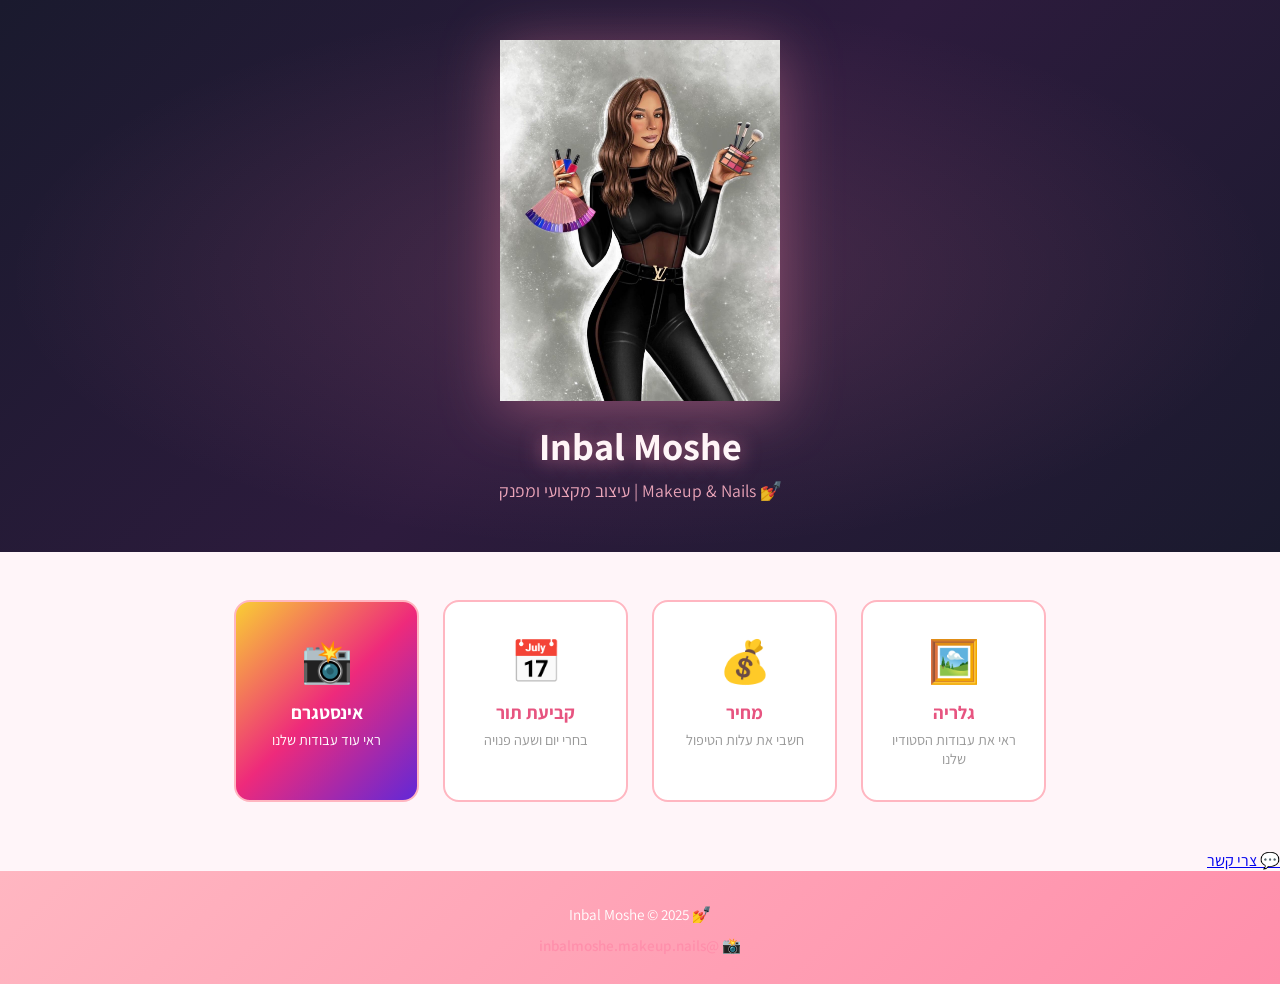
<file: index.html>
<!DOCTYPE html>
<html lang="he" dir="rtl">
<head>
  <meta charset="UTF-8">
  <meta name="viewport" content="width=device-width, initial-scale=1.0">
  <title>Inbal Moshe | Makeup & Nails</title>
  <link rel="stylesheet" href="style.css">
  <link href="https://fonts.googleapis.com/css2?family=Assistant:wght@400;600;700&display=swap" rel="stylesheet">
</head>
<body>

  <header class="home-header">
    <div class="header-content">
      <img src="logo.jpg" alt="Inbal Moshe" class="home-logo-img">
      <h1>Inbal Moshe</h1>
      <p>💅 Makeup & Nails | עיצוב מקצועי ומפנק</p>
    </div>
  </header>

  <main class="home-main">
    <div class="home-cards">
      <a href="portfolio.html" class="home-card">
        <div class="home-card-icon">🖼️</div>
        <h3>גלריה</h3>
        <p>ראי את עבודות הסטודיו שלנו</p>
      </a>
      <a href="price.html" class="home-card">
        <div class="home-card-icon">💰</div>
        <h3>מחיר</h3>
        <p>חשבי את עלות הטיפול</p>
      </a>
      <a href="booking.html" class="home-card">
        <div class="home-card-icon">📅</div>
        <h3>קביעת תור</h3>
        <p>בחרי יום ושעה פנויה</p>
      </a>
      <a href="https://www.instagram.com/inbalmoshe.makeup.nails/" target="_blank" class="home-card instagram-card">
        <div class="home-card-icon">📸</div>
        <h3>אינסטגרם</h3>
        <p>ראי עוד עבודות שלנו</p>
      </a>
    </div>
  </main>

  <a href="https://wa.me/972503927121?text=%D7%A9%D7%9C%D7%95%D7%9D%20%D7%A2%D7%99%D7%A0%D7%91%D7%9C!%20%D7%A8%D7%A6%D7%99%D7%AA%D7%99%20%D7%9C%D7%A9%D7%90%D7%95%D7%9C%20%D7%A9%D7%90%D7%9C%D7%94%20%D7%9C%D7%A4%D7%A0%D7%99%20%D7%A9%D7%90%D7%A0%D7%99%20%D7%A7%D7%95%D7%91%D7%A2%D7%AA%20%D7%AA%D7%95%D7%A8%20%F0%9F%92%85" target="_blank" class="wa-float-btn" title="צרי קשר בוואטסאפ">
    💬
    <span class="wa-float-label">צרי קשר</span>
  </a>

  <footer>
    <div class="footer-content">
      <p>💅 Inbal Moshe &copy; 2025</p>
      <a href="https://www.instagram.com/inbalmoshe.makeup.nails/" target="_blank" class="footer-insta">
        📸 @inbalmoshe.makeup.nails
      </a>
    </div>
  </footer>

</body>
</html>
</file>
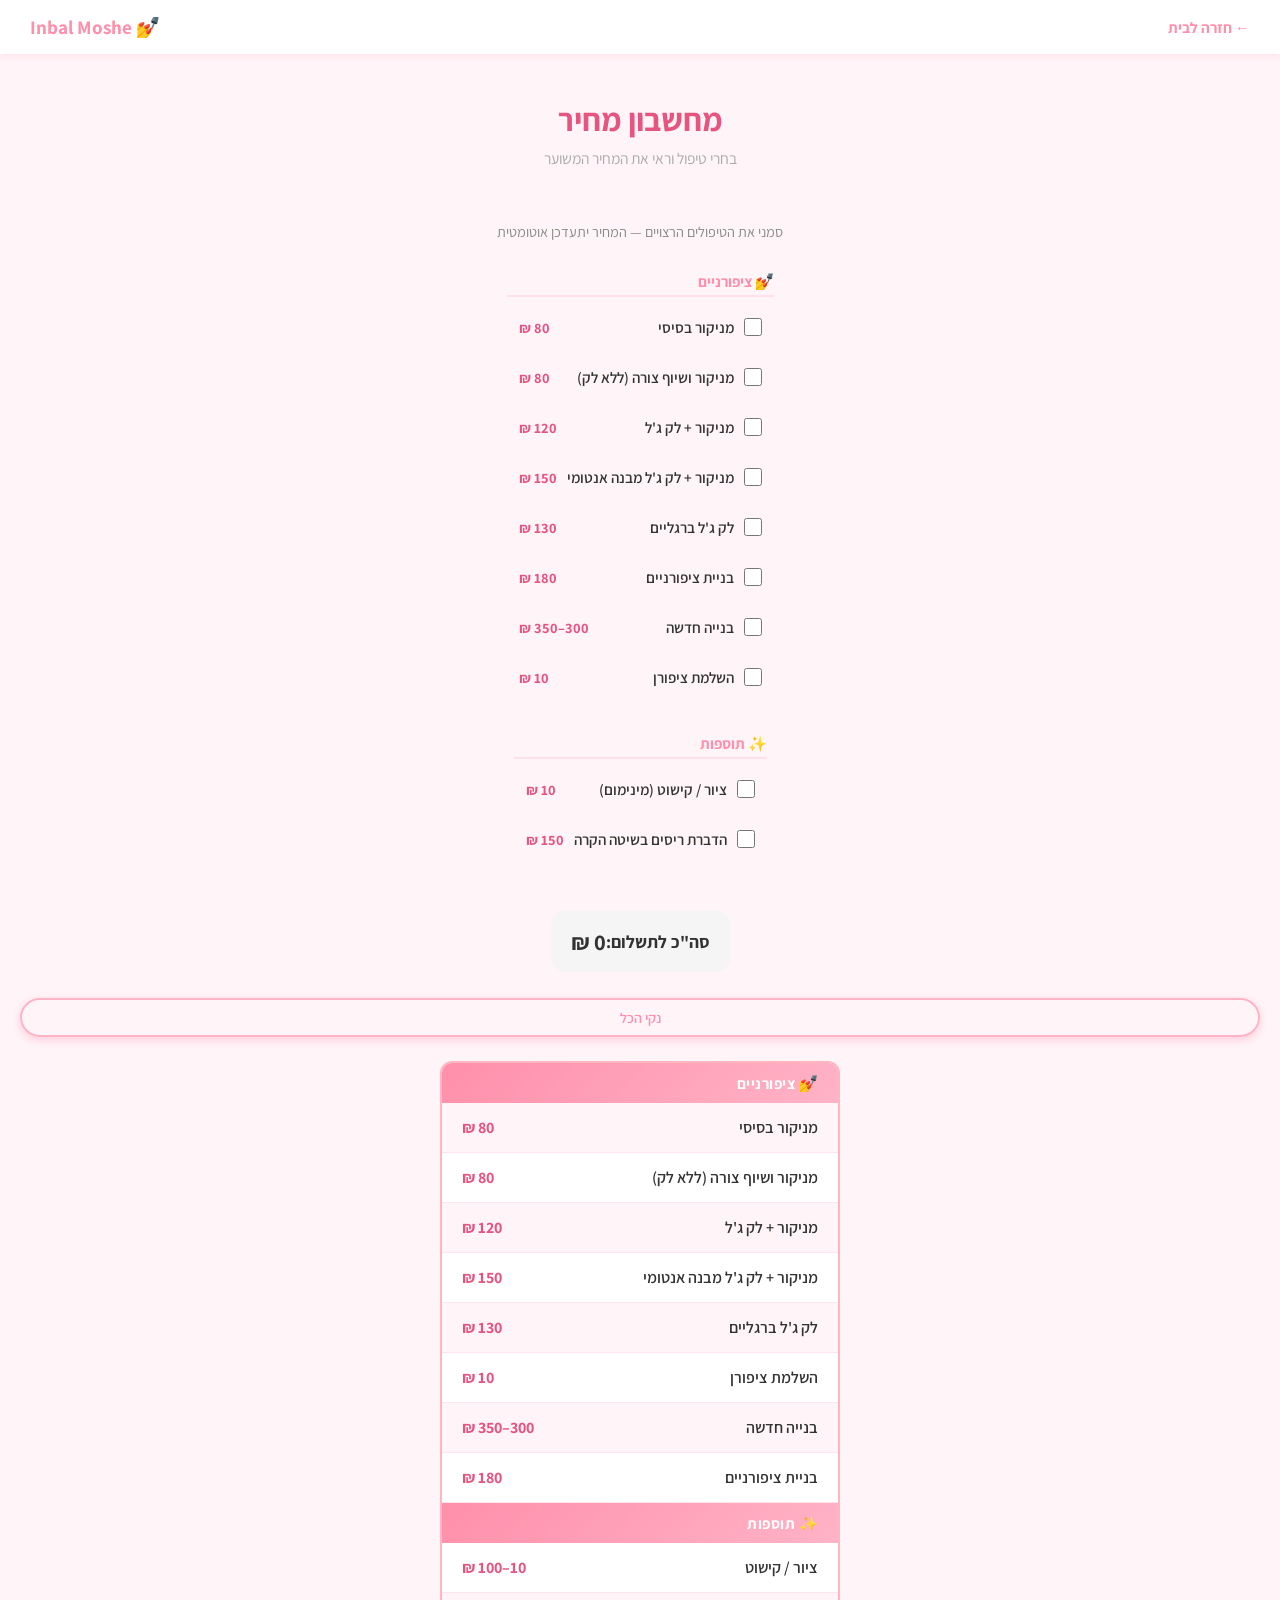
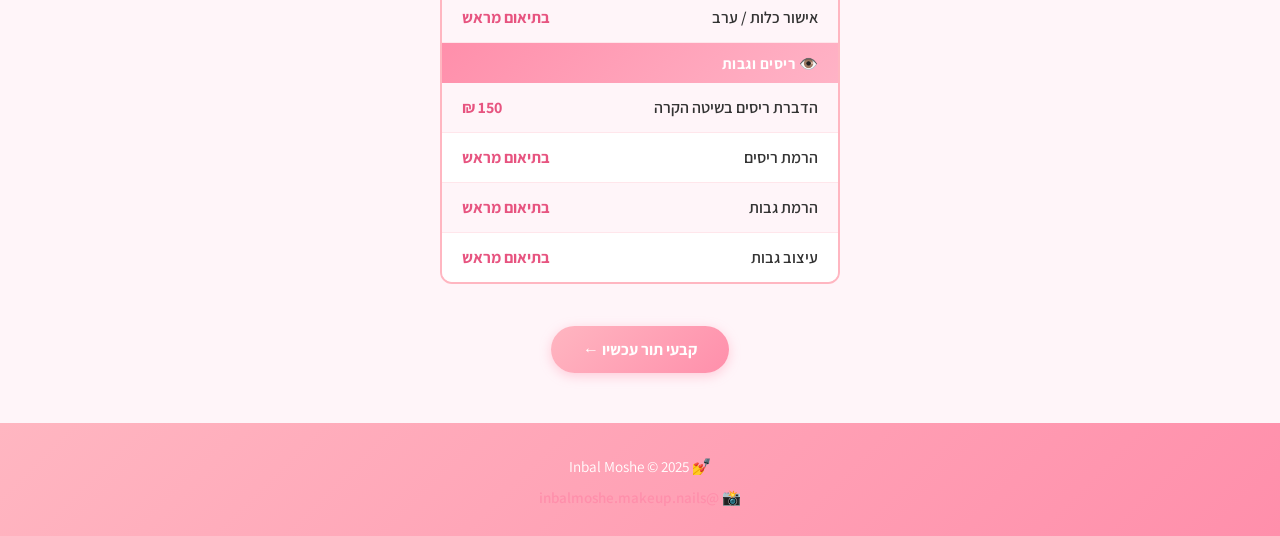
<file: price.html>
﻿<!DOCTYPE html>
<html lang="he" dir="rtl">
<head>
  <meta charset="UTF-8">
  <meta name="viewport" content="width=device-width, initial-scale=1.0">
  <title>Inbal Moshe | Makeup & Nails - מחיר</title>
  <link rel="stylesheet" href="style.css">
  <link href="https://fonts.googleapis.com/css2?family=Assistant:wght@400;600;700&display=swap" rel="stylesheet">
</head>
<body>

  <div class="topbar">
    <a href="index.html" class="back-home">← חזרה לבית</a>
    <span class="topbar-logo">💅 Inbal Moshe</span>
  </div>

  <main class="page-main">
    <div class="page-header">
      <h2>מחשבון מחיר</h2>
      <p class="section-subtitle">בחרי טיפול וראי את המחיר המשוער</p>
    </div>

    <div class="price-calc-box">
      <p class="calc-subtitle">סמני את הטיפולים הרצויים — המחיר יתעדכן אוטומטית</p>

      <div class="calc-group">
        <div class="calc-group-title">💅 ציפורניים</div>
        <label class="calc-item"><input type="checkbox" value="80"  onchange="calcTotal()"><span>מניקור בסיסי</span><span class="calc-price">80 ₪</span></label>
        <label class="calc-item"><input type="checkbox" value="80"  onchange="calcTotal()"><span>מניקור ושיוף צורה (ללא לק)</span><span class="calc-price">80 ₪</span></label>
        <label class="calc-item"><input type="checkbox" value="120" onchange="calcTotal()"><span>מניקור + לק ג'ל</span><span class="calc-price">120 ₪</span></label>
        <label class="calc-item"><input type="checkbox" value="150" onchange="calcTotal()"><span>מניקור + לק ג'ל מבנה אנטומי</span><span class="calc-price">150 ₪</span></label>
        <label class="calc-item"><input type="checkbox" value="130" onchange="calcTotal()"><span>לק ג'ל ברגליים</span><span class="calc-price">130 ₪</span></label>
        <label class="calc-item"><input type="checkbox" value="180" onchange="calcTotal()"><span>בניית ציפורניים</span><span class="calc-price">180 ₪</span></label>
        <label class="calc-item"><input type="checkbox" value="300" onchange="calcTotal()"><span>בנייה חדשה</span><span class="calc-price">300–350 ₪</span></label>
        <label class="calc-item"><input type="checkbox" value="10"  onchange="calcTotal()"><span>השלמת ציפורן</span><span class="calc-price">10 ₪</span></label>
      </div>

      <div class="calc-group">
        <div class="calc-group-title">✨ תוספות</div>
        <label class="calc-item"><input type="checkbox" value="10"  onchange="calcTotal()"><span>ציור / קישוט (מינימום)</span><span class="calc-price">10 ₪</span></label>
        <label class="calc-item"><input type="checkbox" value="150" onchange="calcTotal()"><span>הדברת ריסים בשיטה הקרה</span><span class="calc-price">150 ₪</span></label>
      </div>

      <div class="calc-total-box" id="totalBox">
        <span>סה"כ לתשלום:</span>
        <span id="totalAmount" class="calc-total-num">0 ₪</span>
      </div>

      <button class="calc-reset-btn" onclick="resetCalc()">נקי הכל</button>

      <div class="price-table">
        <div class="price-cat-title">💅 ציפורניים</div>
        <div class="price-row">
          <span class="price-name">מניקור בסיסי</span>
          <span class="price-val">80 ₪</span>
        </div>
        <div class="price-row">
          <span class="price-name">מניקור ושיוף צורה (ללא לק)</span>
          <span class="price-val">80 ₪</span>
        </div>
        <div class="price-row">
          <span class="price-name">מניקור + לק ג'ל</span>
          <span class="price-val">120 ₪</span>
        </div>
        <div class="price-row">
          <span class="price-name">מניקור + לק ג'ל מבנה אנטומי</span>
          <span class="price-val">150 ₪</span>
        </div>
        <div class="price-row">
          <span class="price-name">לק ג'ל ברגליים</span>
          <span class="price-val">130 ₪</span>
        </div>
        <div class="price-row">
          <span class="price-name">השלמת ציפורן</span>
          <span class="price-val">10 ₪</span>
        </div>
        <div class="price-row">
          <span class="price-name">בנייה חדשה</span>
          <span class="price-val">300–350 ₪</span>
        </div>
        <div class="price-row">
          <span class="price-name">בניית ציפורניים</span>
          <span class="price-val">180 ₪</span>
        </div>

        <div class="price-cat-title">✨ תוספות</div>
        <div class="price-row">
          <span class="price-name">ציור / קישוט</span>
          <span class="price-val">10–100 ₪</span>
        </div>
        <div class="price-row">
          <span class="price-name">אישור כלות / ערב</span>
          <span class="price-val">בתיאום מראש</span>
        </div>

        <div class="price-cat-title">👁️ ריסים וגבות</div>
        <div class="price-row">
          <span class="price-name">הדברת ריסים בשיטה הקרה</span>
          <span class="price-val">150 ₪</span>
        </div>
        <div class="price-row">
          <span class="price-name">הרמת ריסים</span>
          <span class="price-val">בתיאום מראש</span>
        </div>
        <div class="price-row">
          <span class="price-name">הרמת גבות</span>
          <span class="price-val">בתיאום מראש</span>
        </div>
        <div class="price-row">
          <span class="price-name">עיצוב גבות</span>
          <span class="price-val">בתיאום מראש</span>
        </div>
      </div>
    </div>

    <div class="page-action">
      <a href="booking.html" class="btn-action">קבעי תור עכשיו ←</a>
    </div>
  </main>

  <footer>
    <div class="footer-content">
      <p>💅 Inbal Moshe &copy; 2025</p>
      <a href="https://www.instagram.com/inbalmoshe.makeup.nails/" target="_blank" class="footer-insta">📸 @inbalmoshe.makeup.nails</a>
    </div>
  </footer>

  <script src="script.js"></script>
</body>
</html>
</file>
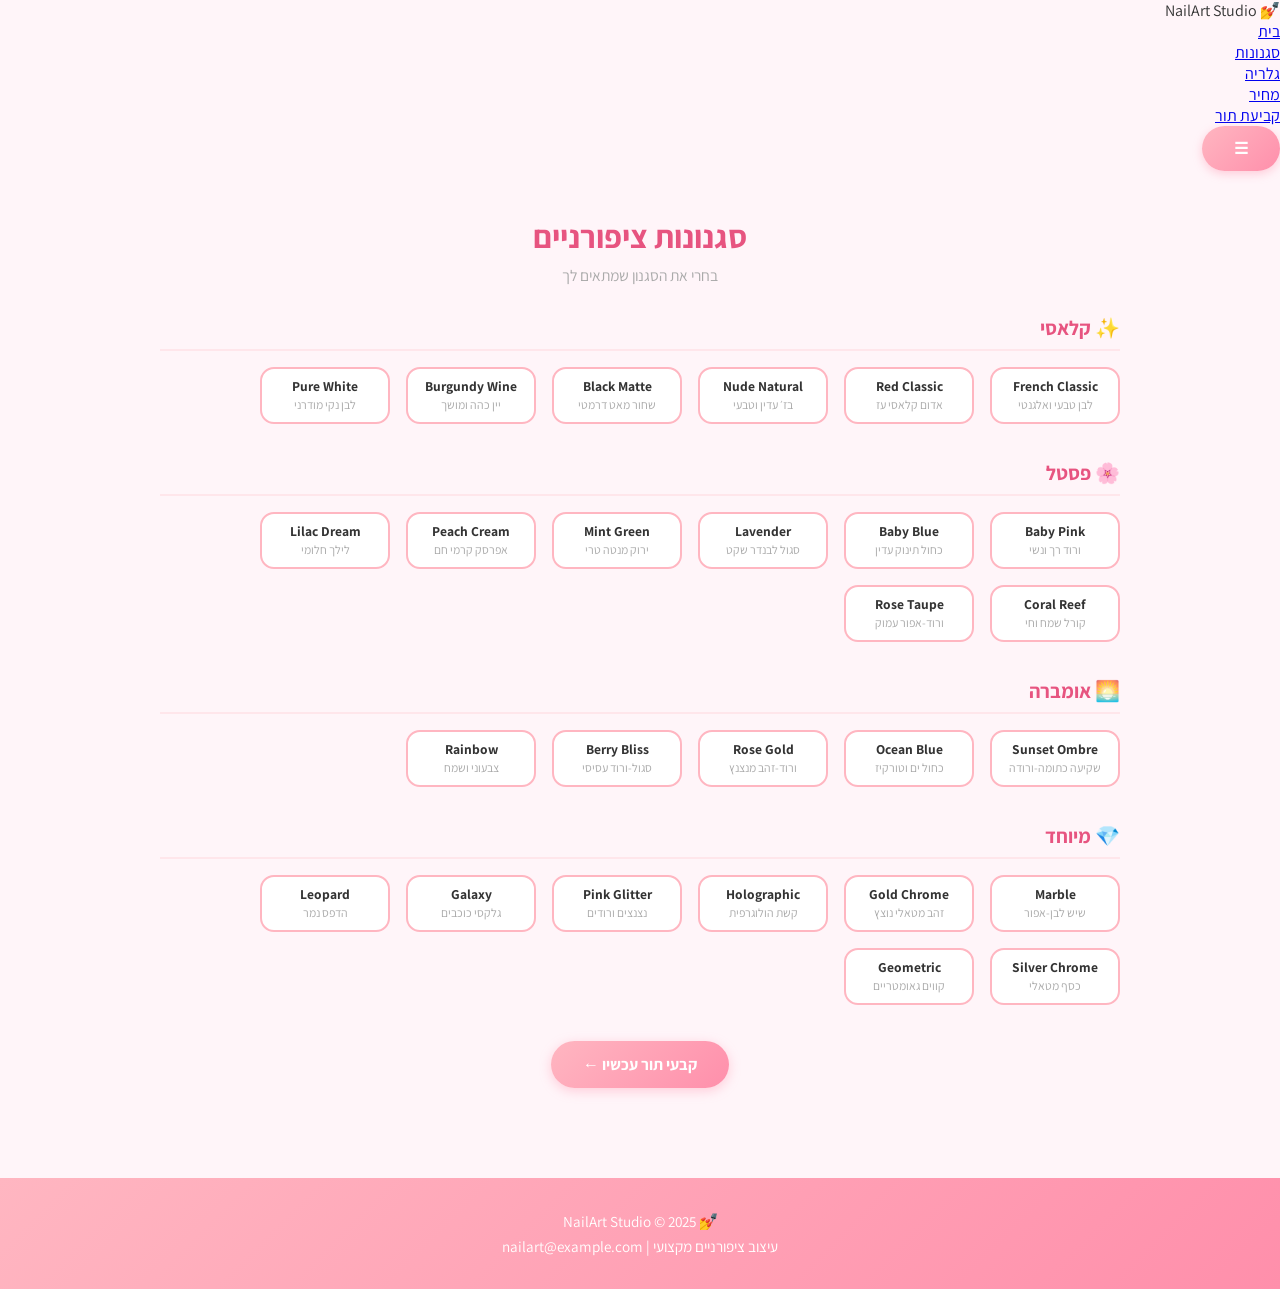
<file: styles.html>
<!DOCTYPE html>
<html lang="he" dir="rtl">
<head>
  <meta charset="UTF-8">
  <meta name="viewport" content="width=device-width, initial-scale=1.0">
  <title>NailArt Studio - סגנונות</title>
  <link rel="stylesheet" href="style.css">
  <link href="https://fonts.googleapis.com/css2?family=Assistant:wght@400;600;700&display=swap" rel="stylesheet">
</head>
<body>

  <nav class="navbar">
    <div class="nav-logo">💅 NailArt Studio</div>
    <ul class="nav-links">
      <li><a href="index.html">בית</a></li>
      <li><a href="styles.html" class="active">סגנונות</a></li>
      <li><a href="portfolio.html">גלריה</a></li>
      <li><a href="price.html">מחיר</a></li>
      <li><a href="booking.html">קביעת תור</a></li>
    </ul>
    <button class="nav-toggle" onclick="toggleMenu()">☰</button>
  </nav>

  <main class="page-main">
    <div class="page-header">
      <h2>סגנונות ציפורניים</h2>
      <p class="section-subtitle">בחרי את הסגנון שמתאים לך</p>
    </div>

    <div id="chosenBanner" class="chosen-banner hidden">
      <span id="chosenStyle"></span>
      <a href="booking.html" class="chosen-cta">קבעי תור עם הסגנון הזה ←</a>
    </div>

    <!-- ===== קלאסי ===== -->
    <div class="style-category">
      <h3 class="cat-title">✨ קלאסי</h3>
      <div class="styles-grid-new">

        <div class="style-card-new" onclick="selectStyle('French Classic', this)">
          <div class="nail-preview">
            <div class="nail french"></div>
            <div class="nail french"></div>
            <div class="nail french tall"></div>
            <div class="nail french"></div>
            <div class="nail french short"></div>
          </div>
          <p class="sname">French Classic</p>
          <p class="sdesc">לבן טבעי ואלגנטי</p>
        </div>

        <div class="style-card-new" onclick="selectStyle('Red Classic', this)">
          <div class="nail-preview">
            <div class="nail red"></div>
            <div class="nail red"></div>
            <div class="nail red tall"></div>
            <div class="nail red"></div>
            <div class="nail red short"></div>
          </div>
          <p class="sname">Red Classic</p>
          <p class="sdesc">אדום קלאסי עז</p>
        </div>

        <div class="style-card-new" onclick="selectStyle('Nude Natural', this)">
          <div class="nail-preview">
            <div class="nail nude"></div>
            <div class="nail nude"></div>
            <div class="nail nude tall"></div>
            <div class="nail nude"></div>
            <div class="nail nude short"></div>
          </div>
          <p class="sname">Nude Natural</p>
          <p class="sdesc">בז׳ עדין וטבעי</p>
        </div>

        <div class="style-card-new" onclick="selectStyle('Black Matte', this)">
          <div class="nail-preview">
            <div class="nail black"></div>
            <div class="nail black"></div>
            <div class="nail black tall"></div>
            <div class="nail black"></div>
            <div class="nail black short"></div>
          </div>
          <p class="sname">Black Matte</p>
          <p class="sdesc">שחור מאט דרמטי</p>
        </div>

        <div class="style-card-new" onclick="selectStyle('Burgundy Wine', this)">
          <div class="nail-preview">
            <div class="nail burgundy"></div>
            <div class="nail burgundy"></div>
            <div class="nail burgundy tall"></div>
            <div class="nail burgundy"></div>
            <div class="nail burgundy short"></div>
          </div>
          <p class="sname">Burgundy Wine</p>
          <p class="sdesc">יין כהה ומושך</p>
        </div>

        <div class="style-card-new" onclick="selectStyle('Pure White', this)">
          <div class="nail-preview">
            <div class="nail white"></div>
            <div class="nail white"></div>
            <div class="nail white tall"></div>
            <div class="nail white"></div>
            <div class="nail white short"></div>
          </div>
          <p class="sname">Pure White</p>
          <p class="sdesc">לבן נקי מודרני</p>
        </div>

      </div>
    </div>

    <!-- ===== פסטל ===== -->
    <div class="style-category">
      <h3 class="cat-title">🌸 פסטל</h3>
      <div class="styles-grid-new">

        <div class="style-card-new" onclick="selectStyle('Baby Pink', this)">
          <div class="nail-preview">
            <div class="nail baby-pink"></div>
            <div class="nail baby-pink"></div>
            <div class="nail baby-pink tall"></div>
            <div class="nail baby-pink"></div>
            <div class="nail baby-pink short"></div>
          </div>
          <p class="sname">Baby Pink</p>
          <p class="sdesc">ורוד רך ונשי</p>
        </div>

        <div class="style-card-new" onclick="selectStyle('Baby Blue', this)">
          <div class="nail-preview">
            <div class="nail baby-blue"></div>
            <div class="nail baby-blue"></div>
            <div class="nail baby-blue tall"></div>
            <div class="nail baby-blue"></div>
            <div class="nail baby-blue short"></div>
          </div>
          <p class="sname">Baby Blue</p>
          <p class="sdesc">כחול תינוק עדין</p>
        </div>

        <div class="style-card-new" onclick="selectStyle('Lavender', this)">
          <div class="nail-preview">
            <div class="nail lavender"></div>
            <div class="nail lavender"></div>
            <div class="nail lavender tall"></div>
            <div class="nail lavender"></div>
            <div class="nail lavender short"></div>
          </div>
          <p class="sname">Lavender</p>
          <p class="sdesc">סגול לבנדר שקט</p>
        </div>

        <div class="style-card-new" onclick="selectStyle('Mint Green', this)">
          <div class="nail-preview">
            <div class="nail mint"></div>
            <div class="nail mint"></div>
            <div class="nail mint tall"></div>
            <div class="nail mint"></div>
            <div class="nail mint short"></div>
          </div>
          <p class="sname">Mint Green</p>
          <p class="sdesc">ירוק מנטה טרי</p>
        </div>

        <div class="style-card-new" onclick="selectStyle('Peach Cream', this)">
          <div class="nail-preview">
            <div class="nail peach"></div>
            <div class="nail peach"></div>
            <div class="nail peach tall"></div>
            <div class="nail peach"></div>
            <div class="nail peach short"></div>
          </div>
          <p class="sname">Peach Cream</p>
          <p class="sdesc">אפרסק קרמי חם</p>
        </div>

        <div class="style-card-new" onclick="selectStyle('Lilac Dream', this)">
          <div class="nail-preview">
            <div class="nail lilac"></div>
            <div class="nail lilac"></div>
            <div class="nail lilac tall"></div>
            <div class="nail lilac"></div>
            <div class="nail lilac short"></div>
          </div>
          <p class="sname">Lilac Dream</p>
          <p class="sdesc">לילך חלומי</p>
        </div>

        <div class="style-card-new" onclick="selectStyle('Coral Reef', this)">
          <div class="nail-preview">
            <div class="nail coral"></div>
            <div class="nail coral"></div>
            <div class="nail coral tall"></div>
            <div class="nail coral"></div>
            <div class="nail coral short"></div>
          </div>
          <p class="sname">Coral Reef</p>
          <p class="sdesc">קורל שמח וחי</p>
        </div>

        <div class="style-card-new" onclick="selectStyle('Rose Taupe', this)">
          <div class="nail-preview">
            <div class="nail rose-taupe"></div>
            <div class="nail rose-taupe"></div>
            <div class="nail rose-taupe tall"></div>
            <div class="nail rose-taupe"></div>
            <div class="nail rose-taupe short"></div>
          </div>
          <p class="sname">Rose Taupe</p>
          <p class="sdesc">ורוד-אפור עמוק</p>
        </div>

      </div>
    </div>

    <!-- ===== אומברה ===== -->
    <div class="style-category">
      <h3 class="cat-title">🌅 אומברה</h3>
      <div class="styles-grid-new">

        <div class="style-card-new" onclick="selectStyle('Sunset Ombre', this)">
          <div class="nail-preview">
            <div class="nail sunset"></div>
            <div class="nail sunset"></div>
            <div class="nail sunset tall"></div>
            <div class="nail sunset"></div>
            <div class="nail sunset short"></div>
          </div>
          <p class="sname">Sunset Ombre</p>
          <p class="sdesc">שקיעה כתומה-ורודה</p>
        </div>

        <div class="style-card-new" onclick="selectStyle('Ocean Blue', this)">
          <div class="nail-preview">
            <div class="nail ocean"></div>
            <div class="nail ocean"></div>
            <div class="nail ocean tall"></div>
            <div class="nail ocean"></div>
            <div class="nail ocean short"></div>
          </div>
          <p class="sname">Ocean Blue</p>
          <p class="sdesc">כחול ים וטורקיז</p>
        </div>

        <div class="style-card-new" onclick="selectStyle('Rose Gold', this)">
          <div class="nail-preview">
            <div class="nail rose-gold"></div>
            <div class="nail rose-gold"></div>
            <div class="nail rose-gold tall"></div>
            <div class="nail rose-gold"></div>
            <div class="nail rose-gold short"></div>
          </div>
          <p class="sname">Rose Gold</p>
          <p class="sdesc">ורוד-זהב מנצנץ</p>
        </div>

        <div class="style-card-new" onclick="selectStyle('Berry Bliss', this)">
          <div class="nail-preview">
            <div class="nail berry"></div>
            <div class="nail berry"></div>
            <div class="nail berry tall"></div>
            <div class="nail berry"></div>
            <div class="nail berry short"></div>
          </div>
          <p class="sname">Berry Bliss</p>
          <p class="sdesc">סגול-ורוד עסיסי</p>
        </div>

        <div class="style-card-new" onclick="selectStyle('Rainbow Colorful', this)">
          <div class="nail-preview">
            <div class="nail r1"></div>
            <div class="nail r2"></div>
            <div class="nail r3 tall"></div>
            <div class="nail r4"></div>
            <div class="nail r5 short"></div>
          </div>
          <p class="sname">Rainbow</p>
          <p class="sdesc">צבעוני ושמח</p>
        </div>

      </div>
    </div>

    <!-- ===== מיוחד ===== -->
    <div class="style-category">
      <h3 class="cat-title">💎 מיוחד</h3>
      <div class="styles-grid-new">

        <div class="style-card-new" onclick="selectStyle('Marble', this)">
          <div class="nail-preview">
            <div class="nail marble"></div>
            <div class="nail marble"></div>
            <div class="nail marble tall"></div>
            <div class="nail marble"></div>
            <div class="nail marble short"></div>
          </div>
          <p class="sname">Marble</p>
          <p class="sdesc">שיש לבן-אפור</p>
        </div>

        <div class="style-card-new" onclick="selectStyle('Gold Chrome', this)">
          <div class="nail-preview">
            <div class="nail gold"></div>
            <div class="nail gold"></div>
            <div class="nail gold tall"></div>
            <div class="nail gold"></div>
            <div class="nail gold short"></div>
          </div>
          <p class="sname">Gold Chrome</p>
          <p class="sdesc">זהב מטאלי נוצץ</p>
        </div>

        <div class="style-card-new" onclick="selectStyle('Holographic', this)">
          <div class="nail-preview">
            <div class="nail holo"></div>
            <div class="nail holo"></div>
            <div class="nail holo tall"></div>
            <div class="nail holo"></div>
            <div class="nail holo short"></div>
          </div>
          <p class="sname">Holographic</p>
          <p class="sdesc">קשת הולוגרפית</p>
        </div>

        <div class="style-card-new" onclick="selectStyle('Pink Glitter', this)">
          <div class="nail-preview">
            <div class="nail glitter"></div>
            <div class="nail glitter"></div>
            <div class="nail glitter tall"></div>
            <div class="nail glitter"></div>
            <div class="nail glitter short"></div>
          </div>
          <p class="sname">Pink Glitter</p>
          <p class="sdesc">נצנצים ורודים</p>
        </div>

        <div class="style-card-new" onclick="selectStyle('Galaxy', this)">
          <div class="nail-preview">
            <div class="nail galaxy"></div>
            <div class="nail galaxy"></div>
            <div class="nail galaxy tall"></div>
            <div class="nail galaxy"></div>
            <div class="nail galaxy short"></div>
          </div>
          <p class="sname">Galaxy</p>
          <p class="sdesc">גלקסי כוכבים</p>
        </div>

        <div class="style-card-new" onclick="selectStyle('Leopard Print', this)">
          <div class="nail-preview">
            <div class="nail leopard"></div>
            <div class="nail leopard"></div>
            <div class="nail leopard tall"></div>
            <div class="nail leopard"></div>
            <div class="nail leopard short"></div>
          </div>
          <p class="sname">Leopard</p>
          <p class="sdesc">הדפס נמר</p>
        </div>

        <div class="style-card-new" onclick="selectStyle('Silver Chrome', this)">
          <div class="nail-preview">
            <div class="nail silver"></div>
            <div class="nail silver"></div>
            <div class="nail silver tall"></div>
            <div class="nail silver"></div>
            <div class="nail silver short"></div>
          </div>
          <p class="sname">Silver Chrome</p>
          <p class="sdesc">כסף מטאלי</p>
        </div>

        <div class="style-card-new" onclick="selectStyle('Geometric Lines', this)">
          <div class="nail-preview">
            <div class="nail geo"></div>
            <div class="nail geo"></div>
            <div class="nail geo tall"></div>
            <div class="nail geo"></div>
            <div class="nail geo short"></div>
          </div>
          <p class="sname">Geometric</p>
          <p class="sdesc">קווים גאומטריים</p>
        </div>

      </div>
    </div>

    <div class="page-action" style="margin-bottom: 40px;">
      <a href="booking.html" class="btn-action">קבעי תור עכשיו ←</a>
    </div>
  </main>

  <footer>
    <div class="footer-content">
      <p>💅 NailArt Studio &copy; 2025</p>
      <p>עיצוב ציפורניים מקצועי | nailart@example.com</p>
    </div>
  </footer>

  <script src="script.js"></script>
</body>
</html>
</file>
<file: style.css>
* { box-sizing: border-box; margin: 0; padding: 0; }

body {
  font-family: 'Assistant', sans-serif;
  background-color: #fff5f9;
  color: #333;
  min-height: 100vh;
  display: flex;
  flex-direction: column;
}

/* ===== TOPBAR (עמודים פנימיים) ===== */
.topbar {
  display: flex;
  align-items: center;
  justify-content: space-between;
  background: #fff;
  padding: 14px 30px;
  box-shadow: 0 2px 8px rgba(255,182,193,0.3);
  position: sticky;
  top: 0;
  z-index: 100;
}

.back-home {
  text-decoration: none;
  color: #ff8fab;
  font-weight: 700;
  font-size: 0.95rem;
  transition: color 0.2s;
}

.back-home:hover { color: #e75480; }

.topbar-logo {
  font-size: 1.2rem;
  font-weight: 700;
  color: #ff8fab;
}

/* ===== HOME PAGE ===== */
.home-header {
  background: linear-gradient(135deg, #1a1a2e, #2d1b3d, #1a1a2e);
  padding: 40px 20px 50px;
  color: #fff;
  text-align: center;
  position: relative;
  overflow: hidden;
}
.home-header::before {
  content: '';
  position: absolute; inset: 0;
  background: radial-gradient(ellipse at center, rgba(255,143,171,0.15) 0%, transparent 70%);
  pointer-events: none;
}

.home-logo-img {
  width: 280px;
  max-width: 80vw;
  display: block;
  margin: 0 auto 20px;
  filter: drop-shadow(0 8px 30px rgba(255,143,171,0.4));
  animation: floatImg 4s ease-in-out infinite;
}
@keyframes floatImg {
  0%, 100% { transform: translateY(0); }
  50%       { transform: translateY(-10px); }
}

.home-header h1 { font-size: 2.4rem; margin-bottom: 8px; color: #fff; text-shadow: 0 2px 20px rgba(255,143,171,0.6); }
.home-header p  { font-size: 1.1rem; opacity: 0.9; color: #ffb3c6; }

.home-main { flex: 1; }

.home-cards {
  display: grid;
  grid-template-columns: repeat(auto-fit, minmax(180px,1fr));
  gap: 24px;
  max-width: 860px;
  margin: 48px auto;
  padding: 0 24px;
}

.home-card {
  background: #fff;
  border: 2px solid #ffb6c1;
  border-radius: 16px;
  padding: 32px 16px;
  text-align: center;
  text-decoration: none;
  color: inherit;
  transition: transform 0.2s, box-shadow 0.2s;
  display: block;
}

.home-card:hover { transform: translateY(-5px); box-shadow: 0 8px 24px rgba(255,143,171,0.35); }
.home-card-icon  { font-size: 2.6rem; margin-bottom: 12px; }
.home-card h3    { color: #e75480; margin-bottom: 6px; font-size: 1.15rem; }
.home-card p     { color: #999; font-size: 0.9rem; }

/* ===== INNER PAGES ===== */
.page-main {
  flex: 1;
  padding-bottom: 50px;
}

.page-header {
  text-align: center;
  padding: 44px 20px 10px;
}

.page-header h2    { font-size: 2rem; color: #e75480; margin-bottom: 8px; }
.section-subtitle  { color: #aaa; font-size: 0.97rem; margin-bottom: 20px; display: block; }

.page-action { text-align: center; margin-top: 32px; }

.btn-action {
  display: inline-block;
  background: linear-gradient(135deg,#ffb6c1,#ff8fab);
  color: #fff;
  padding: 13px 32px;
  border-radius: 30px;
  font-weight: 700;
  font-size: 1rem;
  text-decoration: none;
  transition: transform 0.2s, box-shadow 0.2s;
  box-shadow: 0 3px 12px rgba(255,143,171,0.4);
}

.btn-action:hover { transform: translateY(-2px); box-shadow: 0 6px 18px rgba(255,143,171,0.5); }

/* ===== STYLES PAGE ===== */
.styles-grid {
  display: flex;
  justify-content: center;
  gap: 24px;
  flex-wrap: wrap;
  padding: 24px 20px 10px;
}

.style-card {
  width: 170px;
  border: 2px solid #ffb6c1;
  border-radius: 14px;
  cursor: pointer;
  overflow: hidden;
  transition: transform 0.2s, box-shadow 0.2s;
  background: #fff;
  text-align: center;
}

.style-card:hover   { transform: scale(1.06); box-shadow: 0 6px 20px rgba(255,143,171,0.4); }
.style-card.selected{ border-color: #e75480; box-shadow: 0 0 0 3px #e7548025; }
.style-card img     { width: 100%; height: 150px; object-fit: cover; }
.style-card p       { padding: 10px; font-weight: 600; color: #555; background: #fff5f9; }

.chosen-style {
  text-align: center;
  font-size: 1.1rem;
  color: #e75480;
  font-weight: 600;
  margin: 18px 0 4px;
  min-height: 28px;
}

/* ===== STYLES GALLERY (NEW) ===== */
.style-category {
  max-width: 1000px;
  margin: 0 auto 36px;
  padding: 0 20px;
}

.cat-title {
  font-size: 1.25rem;
  color: #e75480;
  font-weight: 700;
  margin-bottom: 16px;
  padding-bottom: 8px;
  border-bottom: 2px solid #ffe6eb;
}

.styles-grid-new {
  display: flex;
  flex-wrap: wrap;
  gap: 16px;
  justify-content: flex-start;
}

.style-card-new {
  width: 130px;
  border: 2px solid #ffb6c1;
  border-radius: 14px;
  cursor: pointer;
  overflow: hidden;
  transition: transform 0.2s, box-shadow 0.2s;
  background: #fff;
  text-align: center;
}

.style-card-new:hover {
  transform: translateY(-4px);
  box-shadow: 0 8px 22px rgba(255,143,171,0.4);
}

.style-card-new.selected {
  border-color: #e75480;
  box-shadow: 0 0 0 3px rgba(231,84,128,0.18);
}

.style-card-new .sname {
  font-weight: 700;
  font-size: 0.85rem;
  color: #333;
  padding: 8px 6px 2px;
}

.style-card-new .sdesc {
  font-size: 0.75rem;
  color: #aaa;
  padding: 0 6px 10px;
}

/* Chosen banner */
.chosen-banner {
  display: flex;
  align-items: center;
  justify-content: center;
  gap: 16px;
  background: linear-gradient(135deg, #fff5f9, #ffe6eb);
  border: 2px solid #ffb6c1;
  border-radius: 30px;
  padding: 12px 24px;
  margin: 0 auto 28px;
  max-width: 500px;
  flex-wrap: wrap;
}

#chosenStyle {
  font-size: 1rem;
  font-weight: 700;
  color: #e75480;
}

.chosen-cta {
  background: linear-gradient(135deg, #ffb6c1, #ff8fab);
  color: #fff;
  text-decoration: none;
  padding: 8px 20px;
  border-radius: 20px;
  font-weight: 700;
  font-size: 0.9rem;
  transition: transform 0.2s;
}

.chosen-cta:hover { transform: translateY(-1px); }

/* ===== NAIL CARD VISUALS ===== */
.card-img {
  width: 100%;
  height: 120px;
  overflow: hidden;
}

.card-img img {
  width: 100%;
  height: 100%;
  object-fit: cover;
  transition: transform 0.3s;
}

.style-card-new:hover .card-img img { transform: scale(1.08); }

.card-nail-bg {
  width: 100%;
  height: 120px;
  display: flex;
  align-items: center;
  justify-content: center;
}

/* Large single nail shape */
.nail-single {
  width: 52px;
  height: 86px;
  border-radius: 50% 50% 10px 10px / 40% 40% 10px 10px;
  border: 1.5px solid rgba(0,0,0,0.08);
}

/* Special nail textures */
.nail-marble {
  background:
    linear-gradient(128deg, transparent 28%, rgba(150,150,150,0.5) 29%, rgba(150,150,150,0.5) 31%, transparent 31%),
    linear-gradient(72deg,  transparent 42%, rgba(120,120,120,0.35) 43%, rgba(120,120,120,0.35) 45%, transparent 45%),
    linear-gradient(155deg, transparent 55%, rgba(160,160,160,0.4) 56%, rgba(160,160,160,0.4) 57%, transparent 57%),
    #f0ede8;
  box-shadow: 0 4px 14px rgba(0,0,0,0.12);
}

.nail-holo {
  background: linear-gradient(135deg,
    #ff0080 0%, #ff8c00 14%, #ffff00 28%,
    #00e676 42%, #00bfff 57%, #651fff 71%,
    #ff0080 85%, #ff8c00 100%);
  box-shadow: 0 4px 18px rgba(100,50,255,0.45);
}

.nail-glitter {
  background:
    radial-gradient(circle at 25% 25%, rgba(255,255,255,0.95) 1.5px, transparent 2px),
    radial-gradient(circle at 72% 55%, rgba(255,255,255,0.85) 1.5px, transparent 2px),
    radial-gradient(circle at 45% 78%, rgba(255,255,255,0.9)  1.5px, transparent 2px),
    radial-gradient(circle at 18% 65%, rgba(255,255,255,0.7)  1.5px, transparent 2px),
    radial-gradient(circle at 80% 18%, rgba(255,255,255,0.95) 1.5px, transparent 2px),
    radial-gradient(circle at 60% 40%, rgba(255,255,255,0.8)  1.5px, transparent 2px),
    radial-gradient(circle at 35% 50%, rgba(255,255,255,0.6)  1px,   transparent 2px),
    linear-gradient(135deg, #ff9a9e, #fecfef, #ff9a9e);
  box-shadow: 0 4px 16px rgba(255,143,171,0.5);
}

.nail-galaxy {
  background:
    radial-gradient(circle at 22% 20%, rgba(255,255,255,0.95) 1.5px, transparent 2.5px),
    radial-gradient(circle at 68% 42%, rgba(255,255,255,0.85) 1.5px, transparent 2.5px),
    radial-gradient(circle at 40% 72%, rgba(255,255,255,0.9)  1px,   transparent 2px),
    radial-gradient(circle at 78% 14%, rgba(255,255,255,0.95) 2px,   transparent 3px),
    radial-gradient(circle at 12% 58%, rgba(200,150,255,0.8)  1.5px, transparent 2.5px),
    radial-gradient(circle at 55% 30%, rgba(150,200,255,0.7)  1px,   transparent 2px),
    radial-gradient(circle at 88% 70%, rgba(255,180,255,0.8)  1.5px, transparent 2px),
    linear-gradient(135deg, #0d0221, #4a0e8f, #1a0533);
  box-shadow: 0 4px 18px rgba(74,14,143,0.5);
}

.nail-leopard {
  background-color: #c8a055;
  background-image:
    radial-gradient(ellipse 7px 5px  at 25% 22%, rgba(40,20,0,0.85) 58%, transparent 59%),
    radial-gradient(ellipse 6px 7px  at 68% 60%, rgba(40,20,0,0.8)  55%, transparent 56%),
    radial-gradient(ellipse 6px 5px  at 48% 12%, rgba(40,20,0,0.8)  60%, transparent 61%),
    radial-gradient(ellipse 5px 6px  at 15% 72%, rgba(40,20,0,0.75) 55%, transparent 56%),
    radial-gradient(ellipse 7px 5px  at 80% 35%, rgba(40,20,0,0.8)  55%, transparent 56%),
    radial-gradient(ellipse 5px 4px  at 55% 80%, rgba(40,20,0,0.7)  58%, transparent 59%);
  box-shadow: 0 4px 14px rgba(100,70,0,0.3);
}

.nail-geo {
  background: #fff8f8;
  background-image:
    linear-gradient(to bottom, transparent 42%, #e75480 42%, #e75480 48%, transparent 48%),
    linear-gradient(to right,  transparent 42%, #333    42%, #333    47%, transparent 47%);
  border-color: #ddd;
  box-shadow: 0 4px 12px rgba(0,0,0,0.1);
}

/* ===== PORTFOLIO PAGE ===== */
.portfolio-grid {
  display: flex;
  justify-content: center;
  flex-wrap: wrap;
  gap: 24px;
  padding: 24px 20px 10px;
}

.work-card {
  width: 220px;
  border: 2px solid #ffb6c1;
  border-radius: 14px;
  overflow: hidden;
  box-shadow: 0 2px 12px rgba(0,0,0,0.07);
  transition: transform 0.2s, box-shadow 0.2s;
  background: #fff;
}

.work-card:hover { transform: scale(1.05); box-shadow: 0 6px 20px rgba(255,143,171,0.4); }
.work-card img   { width: 100%; height: 200px; object-fit: cover; }
.work-card p     { background: #ffe6eb; padding: 12px; font-weight: 600; color: #444; text-align: center; }

/* ===== PRICE PAGE ===== */
.price-calc-box {
  display: flex;
  flex-direction: column;
  align-items: center;
  gap: 14px;
  padding: 24px 20px 10px;
}

.price-calc-box label { font-weight: 600; font-size: 1.05rem; }
.price-result { font-size: 1.3rem; font-weight: 700; color: #e75480; min-height: 32px; }

.price-table {
  width: 100%;
  max-width: 400px;
  border: 2px solid #ffb6c1;
  border-radius: 12px;
  overflow: hidden;
  margin-top: 10px;
}

.price-row {
  display: flex;
  justify-content: space-between;
  padding: 14px 20px;
  border-bottom: 1px solid #ffe6eb;
  font-size: 1rem;
}

.price-row:last-child { border-bottom: none; }
.price-row:nth-child(odd)  { background: #fff; }
.price-row:nth-child(even) { background: #fff5f9; }
.price-name { font-weight: 600; }
.price-val  { color: #e75480; font-weight: 700; }
.footer-insta {
  display: inline-block;
  margin-top: 6px;
  color: #ff8fab;
  text-decoration: none;
  font-weight: 600;
  font-size: 0.95rem;
  transition: color 0.2s;
}
.footer-insta:hover { color: #e75480; }

.instagram-card {
  background: linear-gradient(135deg, #f9ce34, #ee2a7b, #6228d7) !important;
  color: #fff !important;
}
.instagram-card h3, .instagram-card p { color: #fff !important; }

.calc-subtitle { color:#888; font-size:0.9rem; margin-bottom:16px; text-align:center; }
.calc-group { margin-bottom:18px; }
.calc-group-title { font-weight:700; color:#ff8fab; font-size:0.95rem; margin-bottom:8px; padding-bottom:4px; border-bottom:2px solid #ffe0eb; }
.calc-item {
  display:flex; align-items:center; gap:10px;
  padding:10px 12px; border-radius:10px; cursor:pointer;
  transition:background 0.15s; margin-bottom:4px;
}
.calc-item:hover { background:#fff5f9; }
.calc-item input[type="checkbox"] { width:18px; height:18px; accent-color:#e75480; cursor:pointer; flex-shrink:0; }
.calc-item span:nth-child(2) { flex:1; font-size:0.95rem; }
.calc-price { font-weight:700; color:#e75480; font-size:0.9rem; white-space:nowrap; }
.calc-total-box {
  display:flex; justify-content:space-between; align-items:center;
  padding:16px 20px; border-radius:14px; background:#f5f5f5;
  font-weight:700; font-size:1.1rem; margin:16px 0 12px;
  transition:all 0.3s;
}
.calc-total-num { font-size:1.4rem; }
.calc-item-qty { align-items:center; gap:10px; }
.qty-controls {
  display:flex; align-items:center; gap:8px;
  background:#fff0f5; border-radius:20px; padding:4px 10px;
}
.qty-controls button {
  background:#ff8fab; color:#fff; border:none;
  width:24px; height:24px; border-radius:50%;
  font-size:1rem; font-weight:700; cursor:pointer;
  display:flex; align-items:center; justify-content:center;
  transition:background 0.2s;
}
.qty-controls button:hover { background:#e75480; }
.qty-controls span { font-weight:700; min-width:16px; text-align:center; color:#e75480; }

.calc-reset-btn {
  background:none; border:2px solid #ffb3c6; color:#ff8fab;
  padding:8px 20px; border-radius:20px; cursor:pointer;
  font-size:0.9rem; font-weight:600; transition:all 0.2s; width:100%;
}
.calc-reset-btn:hover { background:#fff0f5; }

.color-swatches-grid {
  display: grid;
  grid-template-columns: repeat(auto-fill, minmax(80px, 1fr));
  gap: 12px;
  padding: 10px 0;
}
.swatch-card {
  display: flex;
  flex-direction: column;
  align-items: center;
  gap: 6px;
  cursor: pointer;
  padding: 8px;
  border-radius: 12px;
  border: 2px solid transparent;
  transition: all 0.2s;
}
.swatch-card:hover { border-color: #ff8fab; background: #fff5f9; transform: translateY(-2px); }
.swatch-card.selected { border-color: #e75480; background: #fff0f5; }
.swatch {
  width: 52px;
  height: 52px;
  border-radius: 50%;
  box-shadow: 0 3px 10px rgba(0,0,0,0.2);
}
.swatch-card p {
  font-size: 0.72rem;
  font-weight: 600;
  color: #555;
  text-align: center;
  margin: 0;
}

.price-cat-title {
  background: linear-gradient(135deg, #ff8fab, #ffb3c6);
  color: #fff;
  font-weight: 700;
  font-size: 0.95rem;
  padding: 10px 20px;
  letter-spacing: 0.5px;
}

/* ===== BUTTONS ===== */
button {
  background: linear-gradient(135deg,#ffb6c1,#ff8fab);
  border: none;
  padding: 12px 32px;
  border-radius: 30px;
  cursor: pointer;
  color: #fff;
  font-size: 1rem;
  font-weight: 700;
  font-family: 'Assistant', sans-serif;
  transition: transform 0.2s, box-shadow 0.2s;
  box-shadow: 0 3px 10px rgba(255,143,171,0.4);
}

button:hover { transform: translateY(-2px); box-shadow: 0 5px 15px rgba(255,143,171,0.5); }

.btn-danger {
  background: linear-gradient(135deg,#ff6b6b,#e74c3c);
  margin-top: 16px;
  font-size: 0.9rem;
  padding: 10px 22px;
}

/* ===== BOOKING PAGE ===== */
.booking-container {
  max-width: 520px;
  margin: 0 auto;
  padding: 10px 20px 40px;
}

.booking-step { width: 100%; }
.hidden { display: none !important; }

.step-label {
  text-align: center;
  font-size: 0.85rem;
  color: #bbb;
  font-weight: 600;
  margin-bottom: 20px;
  letter-spacing: 0.5px;
}

/* Calendar */
.calendar-header {
  display: flex;
  align-items: center;
  justify-content: center;
  gap: 16px;
  margin-bottom: 16px;
}

.calendar-header span {
  font-size: 1.2rem;
  font-weight: 700;
  color: #e75480;
  min-width: 180px;
  text-align: center;
}

.cal-nav {
  background: none;
  border: 2px solid #ffb6c1;
  color: #ff8fab;
  font-size: 1.3rem;
  width: 36px;
  height: 36px;
  border-radius: 50%;
  padding: 0;
  box-shadow: none;
  margin: 0;
  display: flex;
  align-items: center;
  justify-content: center;
}

.cal-nav:hover { background: #ffe6eb; transform: none; box-shadow: none; }

.calendar-legend {
  display: flex;
  justify-content: center;
  gap: 20px;
  margin-bottom: 14px;
  font-size: 0.88rem;
  color: #888;
}

.legend-item { display: flex; align-items: center; gap: 6px; }

.legend-dot {
  width: 13px;
  height: 13px;
  border-radius: 50%;
  display: inline-block;
}

.legend-dot.available   { background: #ffb6c1; }
.legend-dot.unavailable { background: #e0e0e0; }
.legend-dot.full        { background: #f5c0c0; }

.calendar-weekdays {
  display: grid;
  grid-template-columns: repeat(7,1fr);
  gap: 4px;
  margin-bottom: 6px;
  text-align: center;
}

.calendar-weekdays span { font-weight: 700; color: #bbb; font-size: 0.8rem; padding: 4px 0; }

.calendar-grid {
  display: grid;
  grid-template-columns: repeat(7,1fr);
  gap: 5px;
}

.cal-day {
  aspect-ratio: 1;
  display: flex;
  align-items: center;
  justify-content: center;
  border-radius: 50%;
  font-size: 0.9rem;
  font-weight: 600;
  border: 2px solid transparent;
  transition: all 0.15s;
}

.cal-day.available {
  background: #ffe6eb;
  color: #e75480;
  border-color: #ffb6c1;
  cursor: pointer;
}

.cal-day.available:hover {
  background: #ffb6c1;
  color: #fff;
  transform: scale(1.12);
}

.cal-day.selected {
  background: linear-gradient(135deg,#ffb6c1,#ff8fab);
  color: #fff;
  border-color: #ff8fab;
}

.cal-day.today { box-shadow: 0 0 0 2px #e75480; }

.cal-day.past,
.cal-day.unavailable { color: #ddd; cursor: default; font-weight: 400; }

.cal-day.full { color: #e0a0a0; text-decoration: line-through; cursor: default; }

/* Time slots */
.time-slots {
  display: flex;
  flex-wrap: wrap;
  gap: 10px;
  justify-content: center;
  margin: 18px 0;
}

.time-slot {
  padding: 10px 22px;
  border-radius: 30px;
  border: 2px solid #ffb6c1;
  background: #fff5f9;
  color: #e75480;
  font-weight: 700;
  font-size: 0.95rem;
  cursor: pointer;
  transition: all 0.2s;
  margin: 0;
  box-shadow: none;
}

.time-slot:hover   { background: #ffb6c1; color: #fff; transform: scale(1.05); box-shadow: none; }
.time-slot.selected{ background: linear-gradient(135deg,#ffb6c1,#ff8fab); color: #fff; border-color: #ff8fab; }

.time-slot.booked {
  background: #f5f5f5;
  color: #ccc;
  border-color: #eee;
  cursor: not-allowed;
  text-decoration: line-through;
}

.time-slot.booked:hover { transform: none; background: #f5f5f5; color: #ccc; box-shadow: none; }

.back-btn {
  background: none;
  border: 2px solid #ddd;
  color: #aaa;
  box-shadow: none;
  padding: 8px 20px;
  font-size: 0.9rem;
  margin-top: 16px;
}

.back-btn:hover { background: #f9f9f9; transform: none; box-shadow: none; }

.booking-summary {
  background: #fff5f9;
  border: 2px solid #ffb6c1;
  border-radius: 12px;
  padding: 14px 20px;
  margin-bottom: 20px;
  font-size: 1.05rem;
  font-weight: 600;
  color: #e75480;
  text-align: center;
}

/* Form */
form { display: flex; flex-direction: column; align-items: center; gap: 4px; width: 100%; }

label {
  display: block;
  font-weight: 600;
  margin-top: 10px;
  width: 100%;
  max-width: 440px;
  text-align: right;
}

input, select, textarea {
  width: 100%;
  max-width: 440px;
  padding: 11px 14px;
  border-radius: 8px;
  border: 1.5px solid #ddd;
  font-size: 1rem;
  font-family: 'Assistant', sans-serif;
  transition: border-color 0.2s;
  background: #fafafa;
}

input:focus, select:focus, textarea:focus {
  outline: none;
  border-color: #ffb6c1;
  background: #fff;
}

textarea { resize: vertical; min-height: 80px; }

.confirm-msg { margin-top: 18px; font-size: 1.05rem; font-weight: 600; color: #27ae60; text-align: center; min-height: 28px; line-height: 1.6; }
.confirm-msg.error { color: #e74c3c; }

#selectedDateLabel { color: #e75480; text-align: center; margin-bottom: 6px; font-size: 1.15rem; }

/* ===== ADMIN PAGE ===== */
.admin-box {
  max-width: 380px;
  margin: 30px auto;
  background: #fff;
  border: 2px solid #ffb6c1;
  border-radius: 16px;
  padding: 32px;
  text-align: center;
  box-shadow: 0 4px 20px rgba(255,182,193,0.2);
  display: flex;
  flex-direction: column;
  gap: 14px;
}

.admin-box h3 { color: #e75480; }

.admin-section {
  background: #fff;
  border: 2px solid #ffb6c1;
  border-radius: 14px;
  padding: 26px;
  margin: 16px auto;
  max-width: 600px;
  text-align: center;
}

.admin-section h3 { color: #e75480; margin-bottom: 6px; }

.working-days-grid {
  display: flex;
  gap: 10px;
  justify-content: center;
  flex-wrap: wrap;
  margin: 16px 0;
}

.day-toggle {
  padding: 10px 16px;
  border-radius: 30px;
  border: 2px solid #ffb6c1;
  background: #fff5f9;
  color: #e75480;
  font-weight: 600;
  cursor: pointer;
  font-family: 'Assistant', sans-serif;
  transition: all 0.2s;
  box-shadow: none;
  margin: 0;
  font-size: 0.95rem;
}

.day-toggle.active { background: linear-gradient(135deg,#ffb6c1,#ff8fab); color: #fff; }
.day-toggle:hover  { transform: scale(1.05); box-shadow: none; }

.admin-row { display: flex; gap: 10px; justify-content: center; align-items: center; margin: 12px 0; flex-wrap: wrap; }
.admin-row input  { max-width: 200px; margin: 0; }
.admin-row button { margin: 0; padding: 10px 20px; }

.blocked-list, .appointments-list {
  display: flex;
  flex-direction: column;
  gap: 8px;
  max-height: 240px;
  overflow-y: auto;
  text-align: right;
  margin-top: 10px;
}

.blocked-item, .appt-item {
  display: flex;
  justify-content: space-between;
  align-items: center;
  background: #fff5f9;
  border: 1px solid #ffb6c1;
  border-radius: 8px;
  padding: 10px 14px;
  font-size: 0.95rem;
}

.remove-btn {
  background: none;
  border: none;
  color: #e74c3c;
  font-size: 1.1rem;
  cursor: pointer;
  padding: 0 4px;
  box-shadow: none;
  margin: 0;
}

.remove-btn:hover { transform: none; box-shadow: none; }
.no-data { color: #bbb; font-size: 0.95rem; text-align: center; padding: 12px; }

/* ===== FOOTER ===== */
footer {
  background: linear-gradient(135deg,#ffb6c1,#ff8fab);
  color: #fff;
  padding: 28px 20px;
  text-align: center;
}

.footer-content p { margin: 5px 0; font-size: 0.95rem; }

/* ===== RESPONSIVE ===== */
@media (max-width: 620px) {
  .navbar { padding: 12px 18px; }

  .nav-links {
    display: none;
    flex-direction: column;
    position: absolute;
    top: 58px;
    right: 0;
    left: 0;
    background: #fff;
    padding: 14px;
    box-shadow: 0 4px 10px rgba(0,0,0,0.1);
    gap: 2px;
  }

  .nav-links.open { display: flex; }
  .nav-toggle     { display: block; }

  .header-content h1 { font-size: 2.2rem; }
  .home-cards { grid-template-columns: repeat(2,1fr); gap: 14px; padding: 0 14px; margin: 30px auto; }
  .style-card { width: 130px; }
  .work-card  { width: 155px; }
}
</file>
